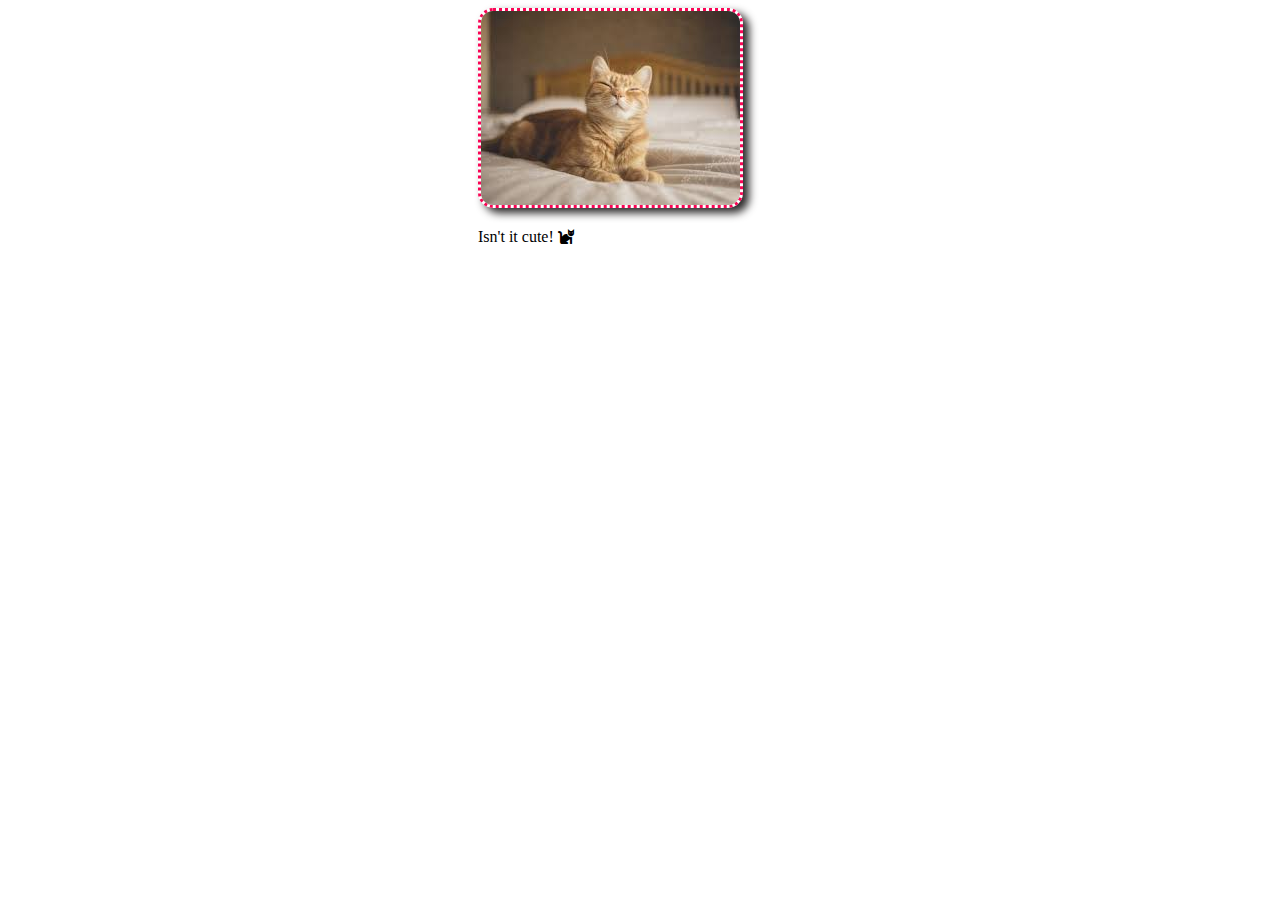
<file: index.html>
<!DOCTYPE html>
<html lang="en">
<head>
    <meta charset="UTF-8">
    <title>Quiz 2</title>
    <link rel="stylesheet" href="https://use.fontawesome.com/releases/v5.4.2/css/all.css">
    <link rel="stylesheet" href="style.css">
</head>
<body>
<div>
    <img src="download.jpg" alt="Bohemia">
    <p>Isn't it cute! <i class="fas fa-cat"></i> </p>
</div></body>
</html>
</file>
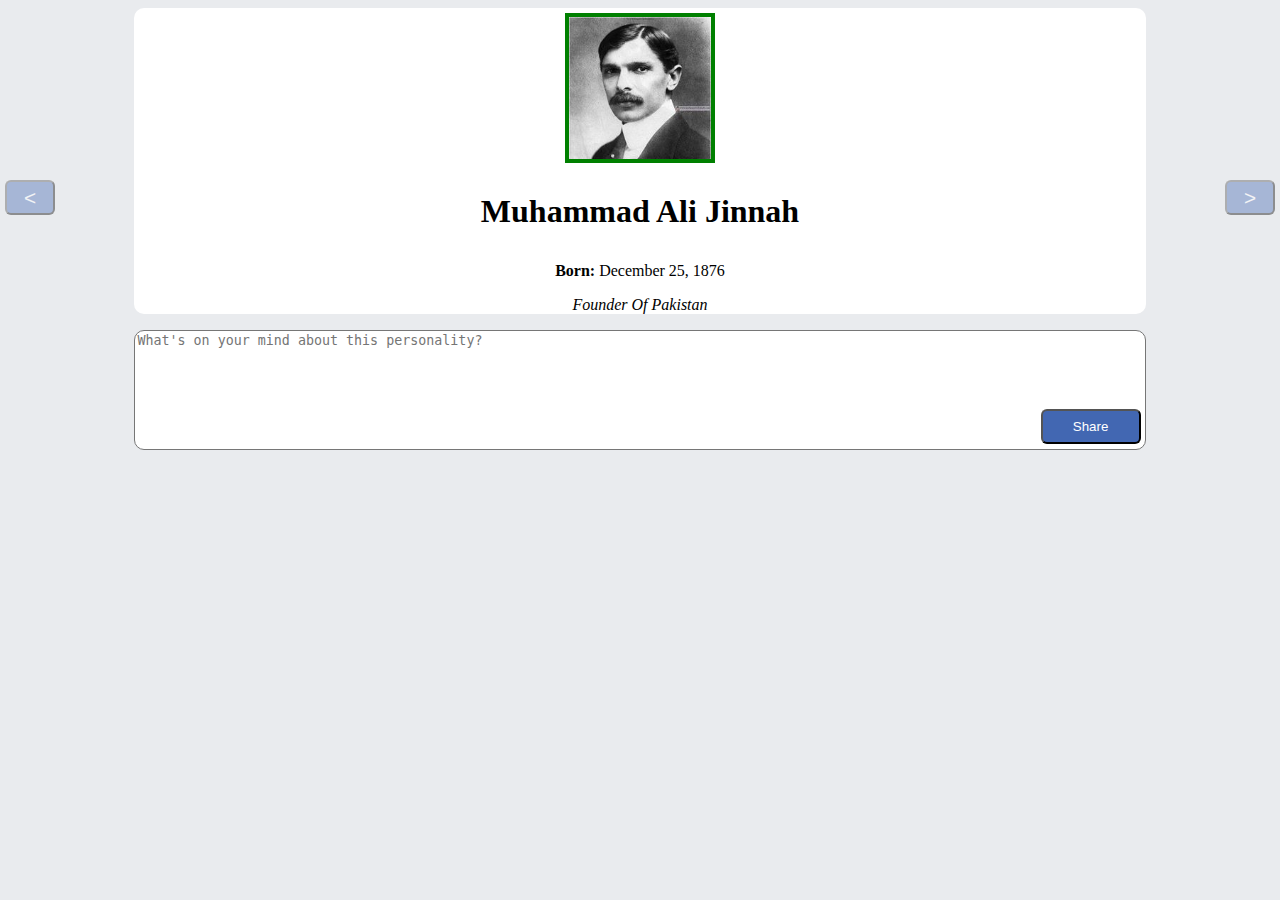
<file: Midterm by Hashir/index.html>
<!DOCTYPE html>
<html lang="en">
<head>
    <meta charset="UTF-8">
    <title>Profile Book</title>
    <meta name="viewport" content="width=device-width, initial-scale=1.0">
    <link rel="stylesheet" href="css/style.css">
</head>
<body>
<div class="wrapper">
    <div class="profile align-center">
        <a class="profile-img">
            <img id="dp">
        </a>
        <h1 id="name"></h1>
        <p id="dob"></p>
        <p id="position"></p>
    </div>
    <div class="content">
        <div class="comment-header align-center">
            <textarea id="comment-area" placeholder="What's on your mind about this personality?"></textarea>
            <button id="share-btn" onclick="share();">Share</button>
        </div>
        <span id="error"></span>
        <span id="comment-msg"></span>
        <div id="comment-list"></div>
        <button id="next-btn" class="nav-btn" onclick="nextProfile();">&gt;</button>
        <button id="pre-btn" class="nav-btn" onclick="prevProfile();">&lt;</button>
    </div>
</div>
<script src="js/main.js"></script>
</body>
</html>
</file>
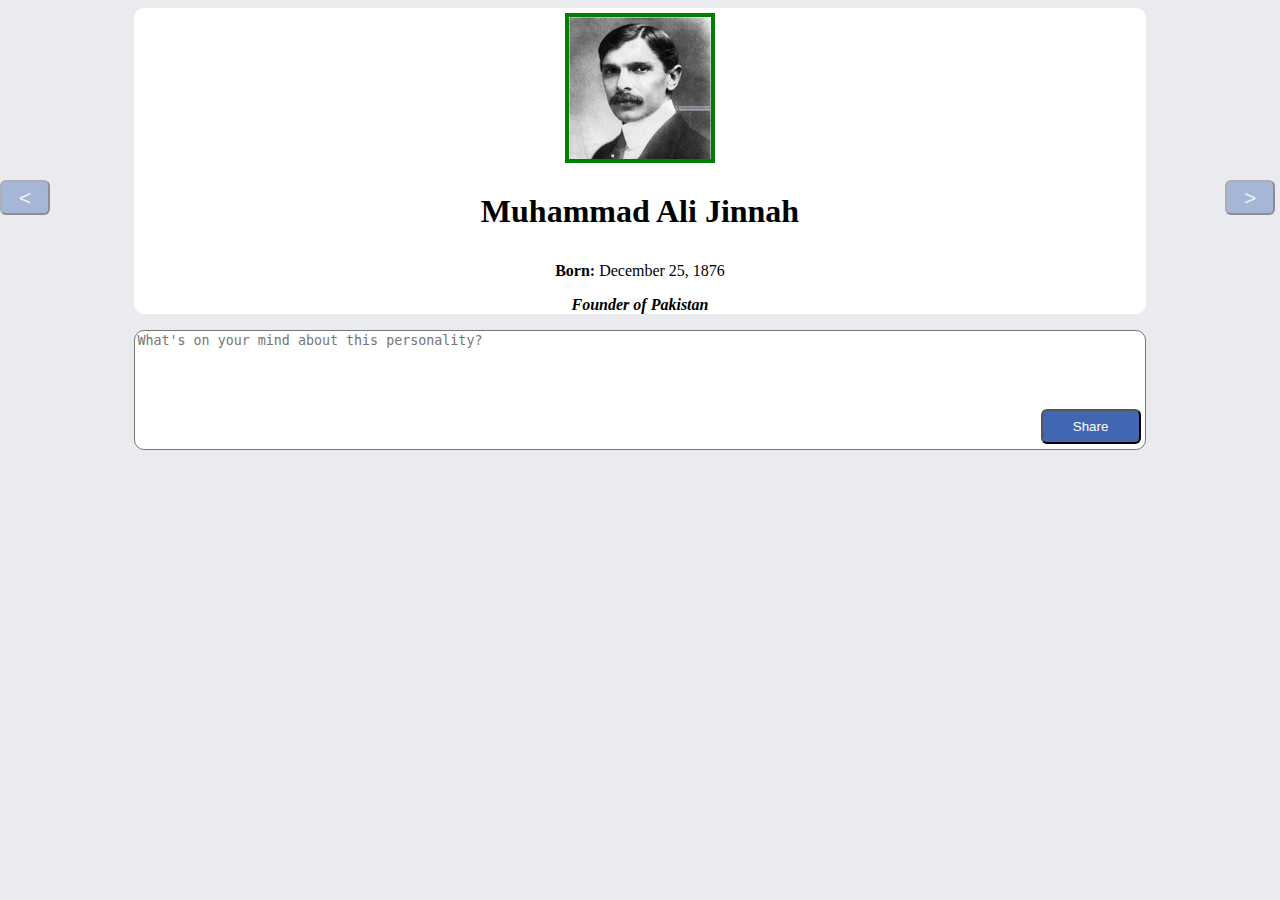
<file: midterm/index.html>
<!DOCTYPE html>
<html lang="en">
<head>
    <meta charset="UTF-8">
    <title>Profile Book</title>
    <meta name="viewport" content="width=device-width, initial-scale=1.0">
    <link rel="stylesheet" href="css/style.css">
</head>
<body>
<div class="wrapper">
    <div class="profile align-center">
        <a class="profile-img">
            <img id="dp">
        </a>
        <h1 id="name"></h1>
        <p id="dob"></p>
        <p id="position"></p>
    </div>
    <div class="content">
        <div class="comment-header align-center">
            <textarea id="comment-area" placeholder="What's on your mind about this personality?"></textarea>
            <button id="share-btn" onclick="postComment()">Share</button>
        </div>
        <span id="comment-msg"></span>
        <div id="comment-list"></div>
        <button id="next-btn" class="nav-btn" onclick="switchProfile(1)">&gt;</button>
        <button id="pre-btn" class="nav-btn" onclick="switchProfile(-1)">&lt;</button>
    </div>
</div>
<script src="js/main.js"></script>
</body>
</html>
</file>
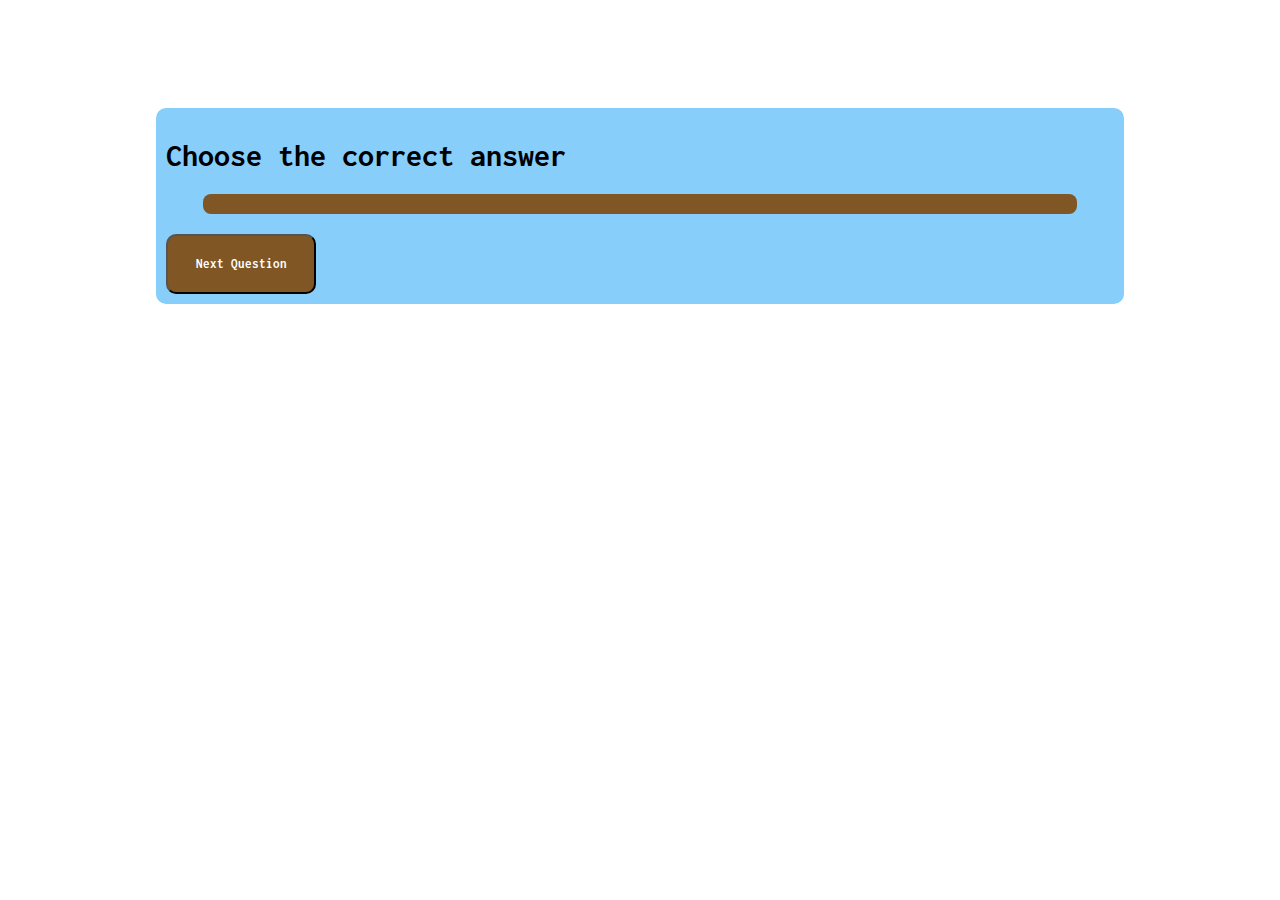
<file: lectures/13/index.html>
<!DOCTYPE html>
<html lang="en">
<head>
    <meta charset="UTF-8">
    <title>Test</title>
    <link rel="stylesheet" href="css/style.css">
</head>
<body>
    <div class="quiz-wrapper">
        <h1>Choose the correct answer</h1>
        <div id="question"></div>
        <ul id="choice-list"></ul>
        <div id="quiz-message"></div>
        <div id="result"></div>
        <button id="next-btn" onclick="displayNext()">Next Question</button>
    </div>
<script src="js/script.js"></script>
</body>
</html>
</file>
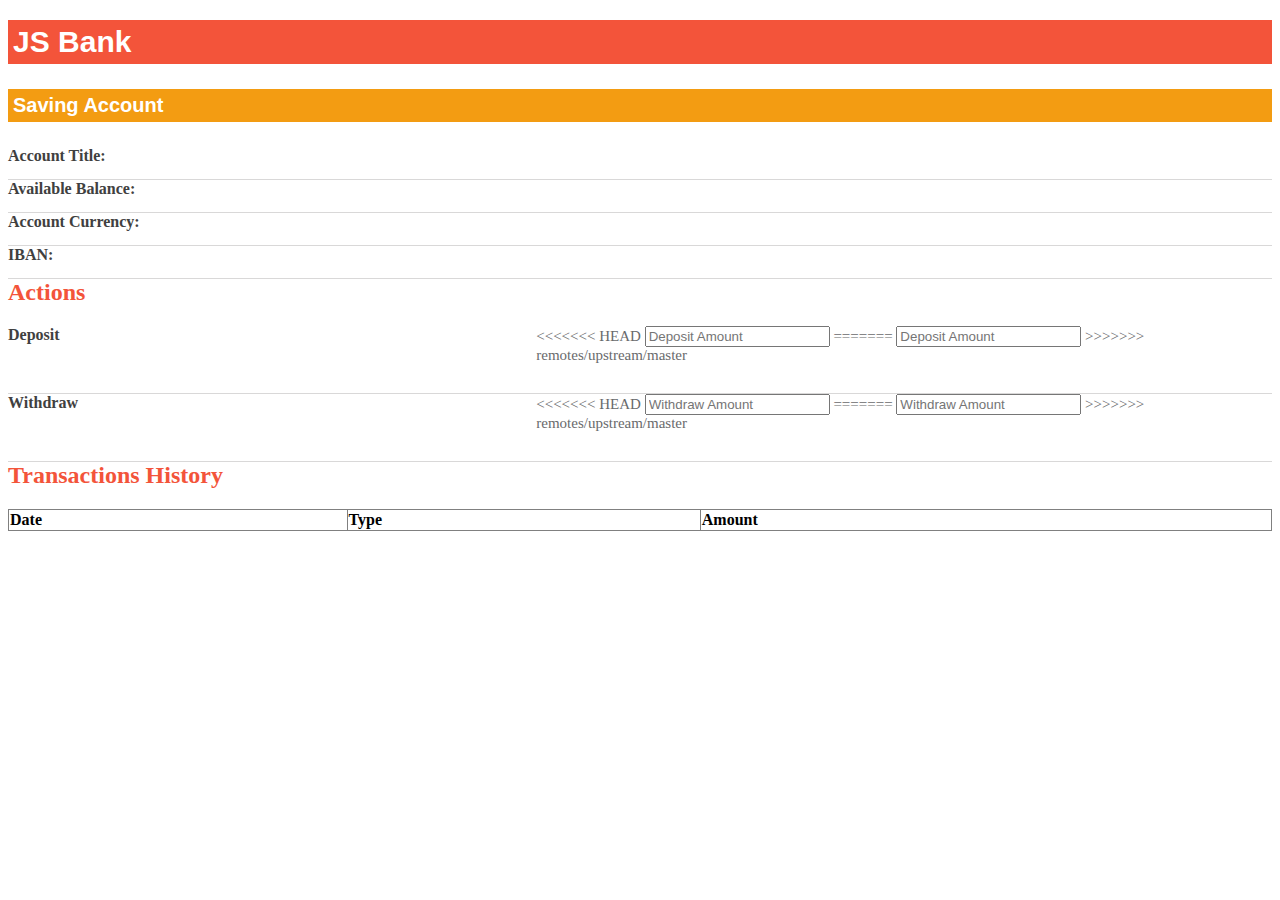
<file: lectures/15/index.html>
<!DOCTYPE html>
<html lang="en">
<head>
    <meta charset="UTF-8">
    <title>Mock Exam</title>
    <link rel="stylesheet" href="css/style.css">
</head>
<body>
<h1 class="TitleH1">JS Bank</h1>
<h2 class="TitleH2">Saving Account </h2>
<div>
    <div class="AccountDetails">
        <div class="sav-acct-info">
            <div class="acct-head">Account Title:</div>
            <div class="acct-desc">
                <span id="title"></span>
            </div>
        </div>

        <div class="sav-acct-info acct-lft">
            <div class="acct-head">Available Balance:</div>
            <div class="acct-desc">
                <span id="balance"></span>
            </div>
        </div>
        <div class="sav-acct-info acct-lft">
            <div class="acct-head">Account Currency:</div>
            <div class="acct-desc">
                <span id="currency"></span>
            </div>
        </div>
        <div class="sav-acct-info">
            <div class="acct-head">IBAN:</div>
            <div class="acct-desc">
                <span id="IBAN"></span>
            </div>
        </div>
    </div>
</div>
<h2 class="actions"> Actions </h2>
<div class="sav-acct-info acct-lft">
    <div class="acct-head">Deposit</div>
    <div class="acct-desc">
<<<<<<< HEAD
        <input id="deposit" onkeypress="deposit()" placeholder="Deposit Amount">
=======
        <input id="deposit" placeholder="Deposit Amount" onkeyup="savingsAccount.deposit.call(this, event, this.value)">
>>>>>>> remotes/upstream/master
        <p id="deposit-msg"></p>
    </div>
</div>
<div class="sav-acct-info">
    <div class="acct-head">Withdraw</div>
    <div class="acct-desc">
<<<<<<< HEAD
        <input id="withdraw" onkeypress="withdraw()" placeholder="Withdraw Amount">
=======
        <input id="withdraw" placeholder="Withdraw Amount" onkeyup="savingsAccount.withdraw.call(this, event, this.value)">
>>>>>>> remotes/upstream/master
        <p id="withdraw-msg"></p>
    </div>
</div>
<h2 class="actions"> Transactions History</h2>
<table id="transaction-table" cellspacing="0" rules="all" border="1" style="width:100%;">
    <tr>
        <th align="left" valign="middle" scope="col">Date</th>
    <th align="left" valign="middle" scope="col">Type</th>
    <th align="left" valign="middle" scope="col">Amount</th>
    </tr>
</table>
<script src="js/main.js"></script>
</body>
</html>
</file>
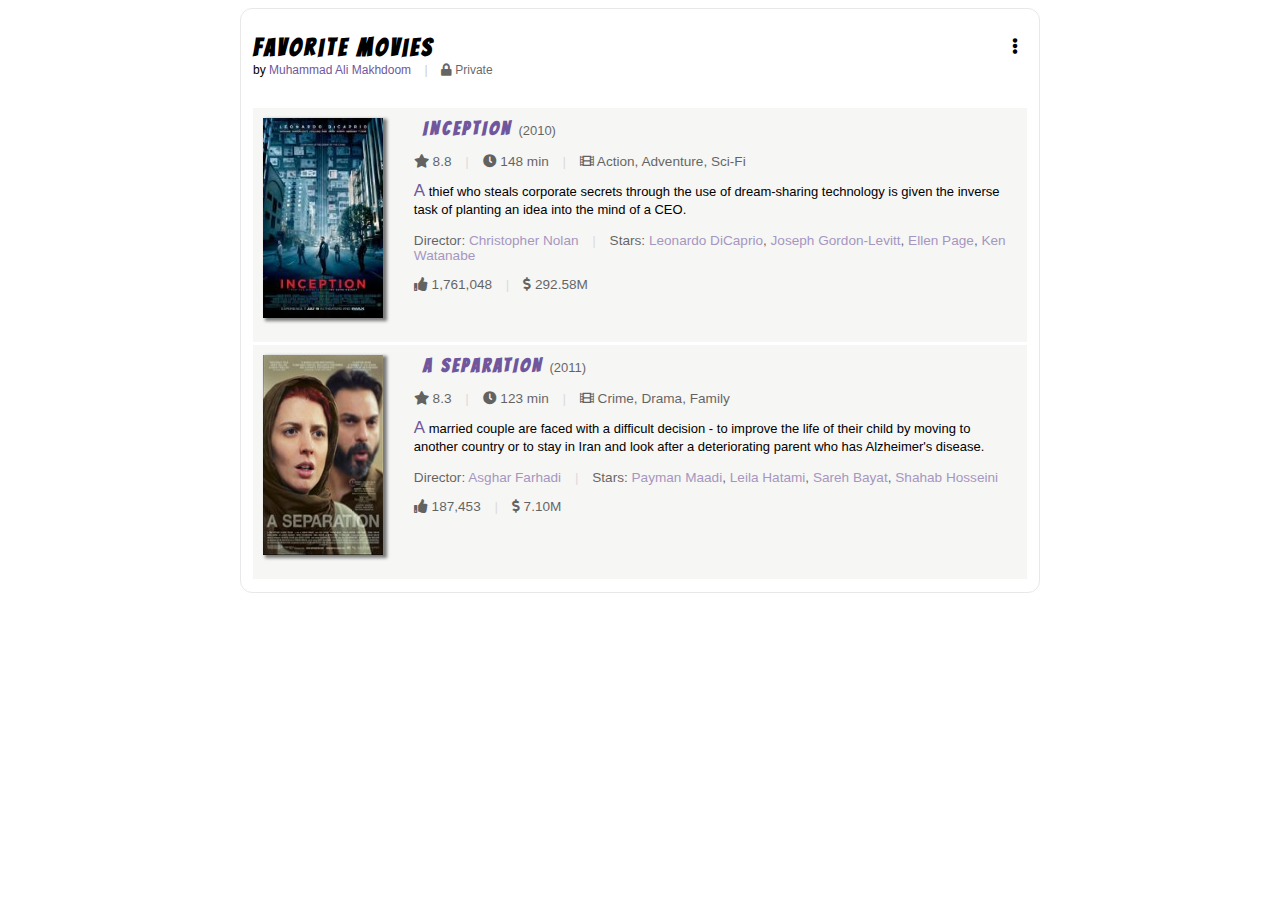
<file: lectures/6/index.html>
<!DOCTYPE html>
<html lang="en">
<head>
    <meta charset="UTF-8">
    <title>Favorite Movies</title>
    <!--========= Search your favorite movies from IMDB ===============
            https://www.imdb.com/

    ================ FONT AWESOME LINK ====================
            https://fontawesome.com/icons?d=gallery

    ================ Google Fonts LINK ====================
            https://fonts.google.com/

   ====================END =================================-->

    <link href="https://fonts.googleapis.com/css?family=Bangers" rel="stylesheet">
    <link rel="stylesheet" href="https://use.fontawesome.com/releases/v5.4.2/css/all.css">
    <link rel="stylesheet" href="css/style.css">
</head>
<body>
    <div id="main">
        <div class="article">
            <div class="article-opt">
                <i class="fas fa-ellipsis-v"></i>
            </div>
            <div class="article-name">
                <h1> Favorite Movies </h1>
            </div>
            <span class="article-overview">
                by <a href="https://github.com/14muhammad">Muhammad Ali Makhdoom </a> <span class="pipe"> | </span>
                <span class="text-muted"> <i class="fas fa-lock"></i> Private </span>
            </span>
            <div class="lister-list">
                <div class="lister-item">
                    <div class="lister-item-image">
                        <a href="#">
                            <img src="images/inception.jpg" alt="inception">
                        </a>
                    </div>
                    <div class="lister-item-content">
                        <h3 class="lister-item-header">
                            <a href="#">Inception</a>
                            <span class="lister-item-year text-muted">(2010)</span>
                        </h3>
                        <p class="text-muted text-small">
                            <i class="fas fa-star"></i> 8.8
                            <span class="pipe">|</span>
                            <span><i class="fas fa-clock"></i> 148 min</span>
                            <span class="pipe">|</span>
                            <span><i class="fas fa-film"></i> Action, Adventure, Sci-Fi </span>
                        </p>
                        <p class="lister-item-summary">
                            A thief who steals corporate secrets through the use
                            of dream-sharing technology is given the inverse task of planting an idea into the mind of a CEO.
                        </p>
                        <p class="text-muted text-small">
                            Director:
                            <a href="#">Christopher Nolan</a>
                            <span class="pipe">|</span>
                            Stars:
                            <a href="#">Leonardo DiCaprio</a>,
                            <a href="#">Joseph Gordon-Levitt</a>,
                            <a href="#">Ellen Page</a>,
                            <a href="#">Ken Watanabe</a>
                        </p>
                        <p class="text-muted text-small">
                            <i class="fas fa-thumbs-up"></i>
                            <span>1,761,048</span>
                            <span class="pipe">|</span>
                            <i class="fas fa-dollar-sign"></i>
                            <span>292.58M</span>
                        </p>
                    </div>
                </div>
                <div class="lister-item">
                    <div class="lister-item-image">
                        <a href="#">
                            <img src="images/separation.jpg" alt="separation">
                        </a>
                    </div>
                    <div class="lister-item-content">
                        <h3 class="lister-item-header">
                            <a href="#">A Separation</a>
                            <span class="lister-item-year text-muted">(2011)</span>
                        </h3>
                        <p class="text-muted text-small">
                            <i class="fas fa-star"></i> 8.3
                            <span class="pipe">|</span>
                            <span><i class="fas fa-clock"></i> 123 min </span>
                            <span class="pipe">|</span>
                            <span><i class="fas fa-film"></i> Crime, Drama, Family </span>
                        </p>
                        <p class="lister-item-summary">
                            A married couple are faced with a difficult decision - to improve the life of their
                            child by moving to another country or to stay in Iran and look after a deteriorating parent
                            who has Alzheimer's disease.
                        </p>
                        <p class="text-muted text-small">
                            Director:
                            <a href="#">Asghar Farhadi</a>
                            <span class="pipe">|</span>
                            Stars:
                            <a href="#">Payman Maadi</a>,
                            <a href="#">Leila Hatami</a>,
                            <a href="#">Sareh Bayat</a>,
                            <a href="#">Shahab Hosseini</a>
                        </p>
                        <p class="text-muted text-small">
                            <i class="fas fa-thumbs-up"></i>
                            <span>187,453</span>
                            <span class="pipe">|</span>
                            <i class="fas fa-dollar-sign"></i>
                            <span>7.10M</span>
                        </p>
                    </div>
                </div>
            </div>
        </div>
    </div>
</body>
</html>
</file>
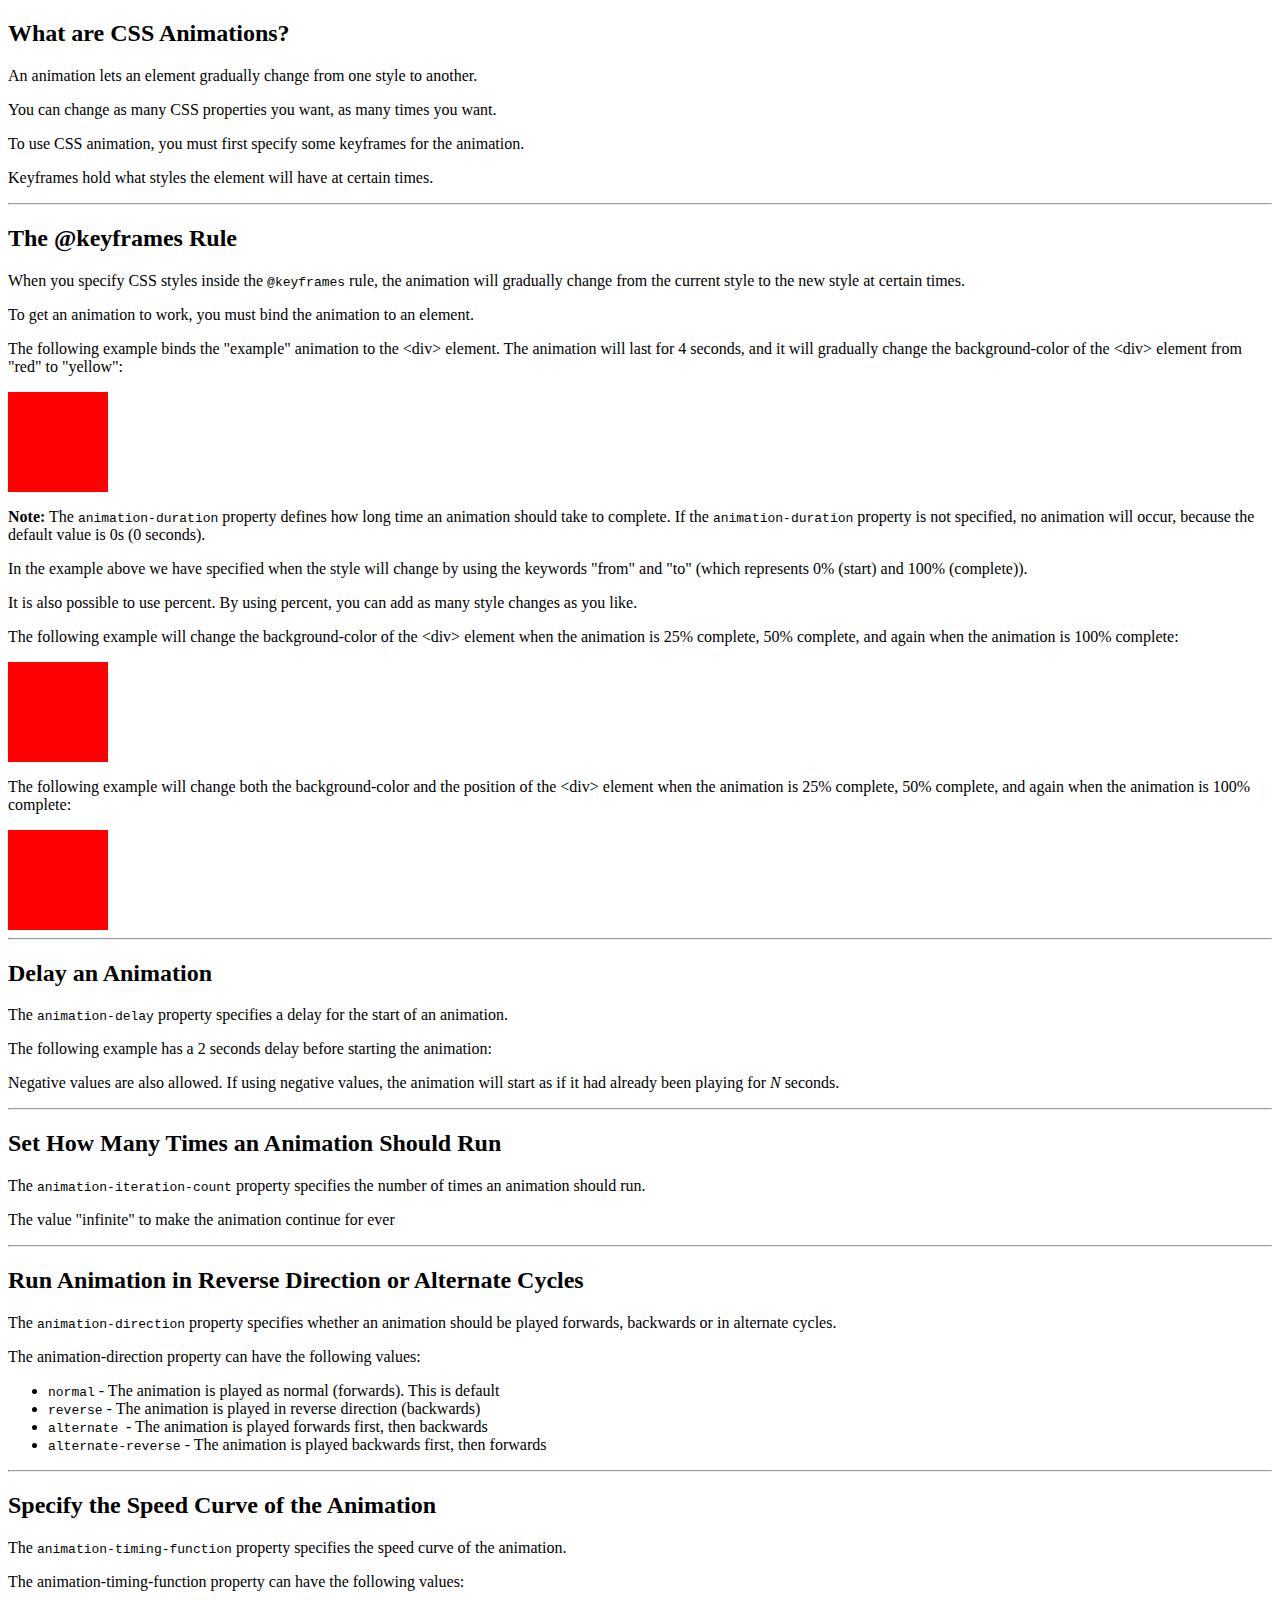
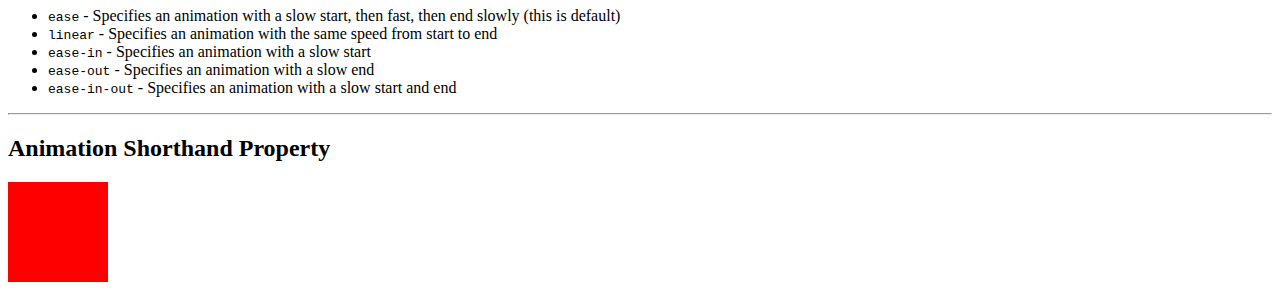
<file: lectures/12/animation/index.html>
<!DOCTYPE html>
<html lang="en">
<head>
    <meta charset="UTF-8">
    <title>Animation</title>
</head>
<body>

<h2>What are CSS Animations?</h2>
<p>An animation lets an element gradually change from one style to another.</p>
<p>You can change as many CSS properties you want, as many times you want.</p>
<p>To use CSS animation, you must first specify some keyframes for the
    animation.</p>
<p>Keyframes hold what styles the element will have at certain times.</p>
<hr>

<h2>The @keyframes Rule</h2>
<p>When you specify CSS styles inside the <code>@keyframes</code>
    rule, the animation will gradually change from the current style to the new style
    at certain times.</p>
<p>To get an animation to work, you must bind the animation to an element.</p>
<p>The following example binds the &quot;example&quot; animation to the &lt;div&gt; element.
    The animation will last for 4 seconds, and it will gradually change the
    background-color of the &lt;div&gt; element from &quot;red&quot; to &quot;yellow&quot;:</p>
<style>
    div.e1 {
        width: 100px;
        height: 100px;
        background-color: red;
        -webkit-animation-name: example; /* Safari 4.0 - 8.0 */
        -webkit-animation-duration: 4s; /* Safari 4.0 - 8.0 */
        animation-name: animation1;
        animation-duration: 5s
    }

    /* Safari 4.0 - 8.0 */
    @-webkit-keyframes animation1 {
        from {background-color: red;}
        to {background-color: yellow;}
    }

    /* Standard syntax */
    @keyframes animation1 {
        from {background-color: red;}
        to {background-color: yellow;}
    }
</style>
<div class="e1"></div>
<p><b>Note:</b> The <code>animation-duration</code> property
    defines how long time an animation should take to complete. If the <code>animation-duration</code> property is not specified,
    no animation will occur, because
    the default value is 0s (0 seconds).&nbsp;</p>
<p>In the example above we have specified when the style will change by using
    the keywords &quot;from&quot; and &quot;to&quot; (which represents 0% (start) and 100% (complete)).</p>
<p>It is also possible to use percent. By using percent, you can add as many
    style changes as you like.</p>
<p>The following example will change the background-color of the &lt;div&gt;
    element when the animation is 25% complete, 50% complete, and again when the animation is 100% complete:</p>
<style>
    div.e2 {
        width: 100px;
        height: 100px;
        background-color: red;
        -webkit-animation-name: example; /* Safari 4.0 - 8.0 */
        -webkit-animation-duration: 4s; /* Safari 4.0 - 8.0 */
        animation-name: animation2;
        animation-duration: 4s;
    }

    /* Safari 4.0 - 8.0 */
    @-webkit-keyframes animation2 {
        0%   {background-color: red;}
        25%  {background-color: yellow;}
        50%  {background-color: blue;}
        100% {background-color: green;}
    }

    /* Standard syntax */
    @keyframes animation2 {
        0%   {background-color: red;}
        25%  {background-color: yellow;}
        50%  {background-color: blue;}
        100% {background-color: green;}
    }
</style>
<div class="e2"></div>
<p>The following example will change both the background-color and the position of the &lt;div&gt;
    element when the animation is 25% complete, 50% complete, and again when the animation is 100% complete:</p>
<style>
    div.e3 {
        width: 100px;
        height: 100px;
        background-color: red;
        position: relative;
        -webkit-animation-name: animation3; /* Safari 4.0 - 8.0 */
        -webkit-animation-duration: 4s; /* Safari 4.0 - 8.0 */
        animation-name: animation3;
        animation-duration: 10s;
    }

    /* Safari 4.0 - 8.0 */
    @-webkit-keyframes animation3 {
        0%   {background-color:red; left:0px; top:0px;}
        25%  {background-color:yellow; left:200px; top:0px;}
        50%  {background-color:blue; left:200px; top:200px;}
        75%  {background-color:green; left:0px; top:200px;}
        100% {background-color:red; left:0px; top:0px;}
    }

    /* Standard syntax */
    @keyframes animation3 {
        0%   {background-color:red; left:0px; top:0px;}
        25%  {background-color:yellow; left:200px; top:0px;}
        50%  {background-color:blue; left:200px; top:200px;}
        75%  {background-color:green; left:0px; top:200px;}
        100% {background-color:red; left:0px; top:0px;}
    }
</style>
<div class="e3"></div>
<hr>


<h2>Delay an Animation</h2>
<p>The <code>animation-delay</code> property specifies a delay for the start of an animation.</p>
<p>The following example has a 2 seconds delay before starting the animation:</p>


<p>Negative values are also allowed. If using negative values, the animation
    will start as if it had already been playing for <em>N</em> seconds.</p>
<hr>

<h2>Set How Many Times an Animation Should Run</h2>
<p>The <code>animation-iteration-count</code> property specifies the number of times an animation should run.</p>
<p>The value &quot;infinite&quot; to make the animation
    continue for ever</p>
<hr>

<h2>Run Animation in Reverse Direction or Alternate Cycles</h2>
<p>The <code>animation-direction</code> property specifies
    whether an animation should be played forwards, backwards or in alternate
    cycles.</p>
<p>The animation-direction property can have the following values:</p>
<ul>
    <li><code>normal</code> - The animation is played as normal
        (forwards). This is default</li>
    <li><code>reverse</code> - The animation is played in
        reverse direction (backwards)</li>
    <li><code>alternate </code>- The animation is played
        forwards first, then backwards</li>
    <li><code>alternate-reverse</code> - The animation is played
        backwards first, then forwards</li>
</ul>
<hr>

<h2>Specify the Speed Curve of the Animation</h2>
<p>The <code>animation-timing-function</code> property specifies the speed curve of the
    animation.</p>
<p>The animation-timing-function property can have the following values:</p>
<ul>
    <li><code>ease</code> - Specifies an animation with a slow start, then fast, then end slowly (this is default)</li>
    <li><code>linear</code> - Specifies an animation with the same speed from start to end</li>
    <li><code>ease-in</code> - Specifies an animation with a slow start</li>
    <li><code>ease-out</code> - Specifies an animation with a slow end</li>
    <li><code>ease-in-out</code> - Specifies an animation with a slow start and end</li>
</ul>
<hr>



<h2>Animation Shorthand Property</h2>
<style>
    div.e4 {
        width: 100px;
        height: 100px;
        background-color: red;
        position: relative;
        -webkit-animation: myfirst 5s linear 2s infinite alternate; /* Safari 4.0 - 8.0 */
        animation: myfirst 5s linear 2s infinite alternate;
    }

    /* Safari 4.0 - 8.0 */
    @-webkit-keyframes myfirst {
        0%   {background-color:red; left:0px; top:0px;}
        25%  {background-color:yellow; left:200px; top:0px;}
        50%  {background-color:blue; left:200px; top:200px;}
        75%  {background-color:green; left:0px; top:200px;}
        100% {background-color:red; left:0px; top:0px;}
    }

    /* Standard syntax */
    @keyframes myfirst {
        0%   {background-color:red; left:0px; top:0px;}
        25%  {background-color:yellow; left:200px; top:0px;}
        50%  {background-color:blue; left:200px; top:200px;}
        75%  {background-color:green; left:0px; top:200px;}
        100% {background-color:red; left:0px; top:0px;}
    }
</style>

<div class="e4"></div>

</body>
</html>
</file>
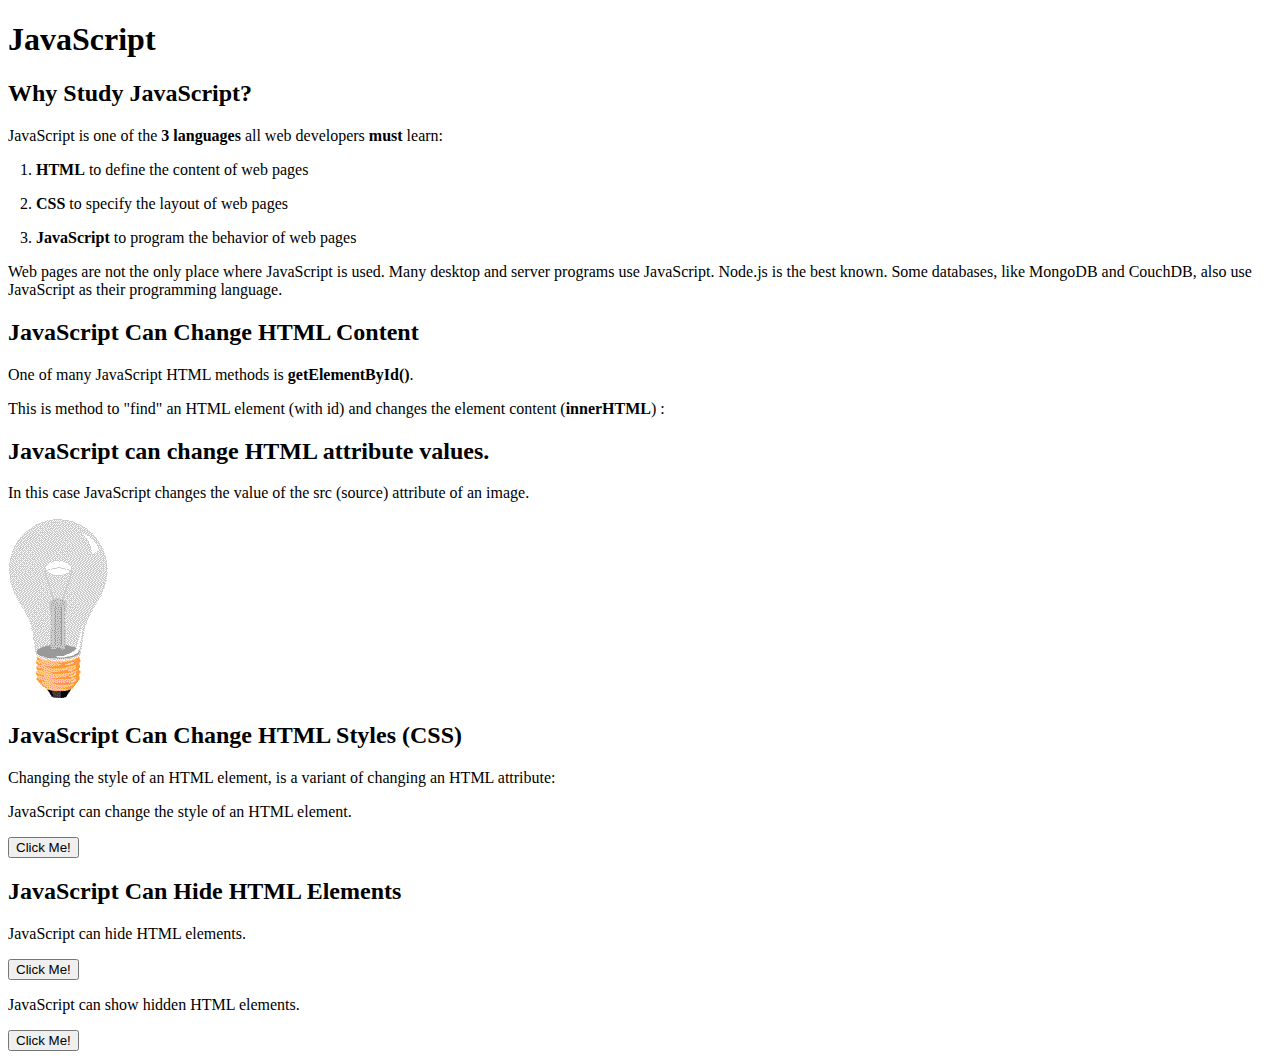
<file: lectures/10/js1-intro.html>
<!DOCTYPE html>
<html lang="en">
<head>
    <meta charset="UTF-8">
    <title>JS1</title>

</head>
<body>
<h1>JavaScript</h1>
<h2>Why Study JavaScript?</h2>
<p>JavaScript is one of the <strong>3 languages</strong> all web developers <strong>
    must</strong>
    learn:</p>
<p>&nbsp;&nbsp; 1. <strong>HTML</strong> to define the content of web pages</p>
<p>&nbsp;&nbsp; 2. <strong>CSS</strong> to specify the layout of web pages</p>
<p>&nbsp;&nbsp; 3. <strong>JavaScript</strong> to program the behavior of web pages </p>
<p>Web pages are not the only place where JavaScript is used.
    Many desktop and server programs use JavaScript. Node.js is the best known.
    Some databases, like MongoDB and CouchDB, also use JavaScript as their programming language.</p>


<h2>JavaScript Can Change HTML Content</h2>
<p>One of many JavaScript HTML methods is <strong>getElementById()</strong>.</p>
<p>This is method to "find" an HTML element (with id)
    and changes the element content (<strong>innerHTML</strong>) :</p>
<p id="text"></p>
<p id="calc"></p>
<p id="example1"></p>
<script>
    /*
        document.getElementById("text").innerText = "This is a sample text";
    */
/*
        document.getElementById("calc").innerText = 5 + 5;
*/
    /*
        document.getElementById("example1").innerText = 'Example text using Single Quote';
    */
</script>
<!--
<script src="js/main.js"></script>
-->



<h2>JavaScript can change HTML attribute values.</h2>

<p>In this case JavaScript changes the value of the src (source) attribute of an image.</p>

<!--
<button onclick="document.getElementById('myImage').src='images/pic_bulbon.gif'">Turn on the light</button>
-->

<img id="myImage" src="images/pic_bulboff.gif" style="width:100px">

<!--
<button onclick="document.getElementById('myImage').src='images/pic_bulboff.gif'">Turn off the light</button>
-->


<h2>JavaScript Can Change HTML Styles (CSS)</h2>
<p>Changing the style of an HTML element, is a variant of changing an HTML
    attribute:</p>
<p id="alter_size">JavaScript can change the style of an HTML element.</p>

<button type="button" onclick="document.getElementById('alter_size').style.fontSize='35px'">Click Me!</button>


<h2>JavaScript Can Hide HTML Elements</h2>
<p id="change_display">JavaScript can hide HTML elements.</p>

<button type="button" onclick="document.getElementById('change_display').style.display='none'">Click Me!</button>


<p>JavaScript can show hidden HTML elements.</p>

<p id="show_it" style="display:none;">Hello JavaScript!</p>

<button type="button" onclick="document.getElementById('show_it').style.display='block'">Click Me!</button>
</body>
</html>
</file>
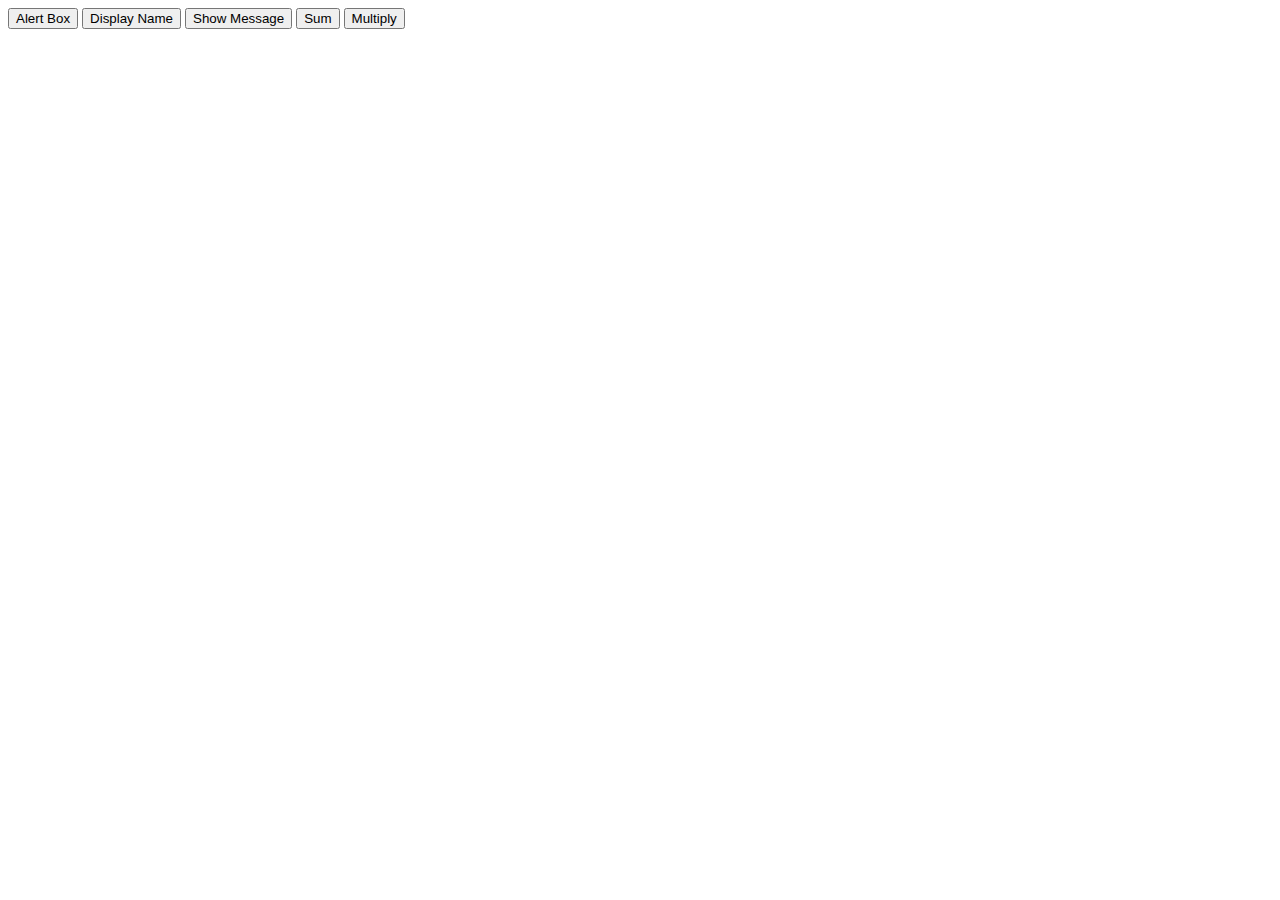
<file: lectures/10/js2-functions.html>
<!DOCTYPE html>
<html lang="en">
<head>
    <meta charset="UTF-8">
    <title>JS2</title>
</head>
<body>

<button onclick="showAlertBox()"> Alert Box </button>
<button onclick="displayName('Ali')"> Display Name </button>
<button onclick="showMessage()"> Show Message </button>
<button onclick="sum()"> Sum </button>
<button onclick="multiply(4,9)"> Multiply </button>
<script src="js/main.js"></script>
</body>
</html>
</file>
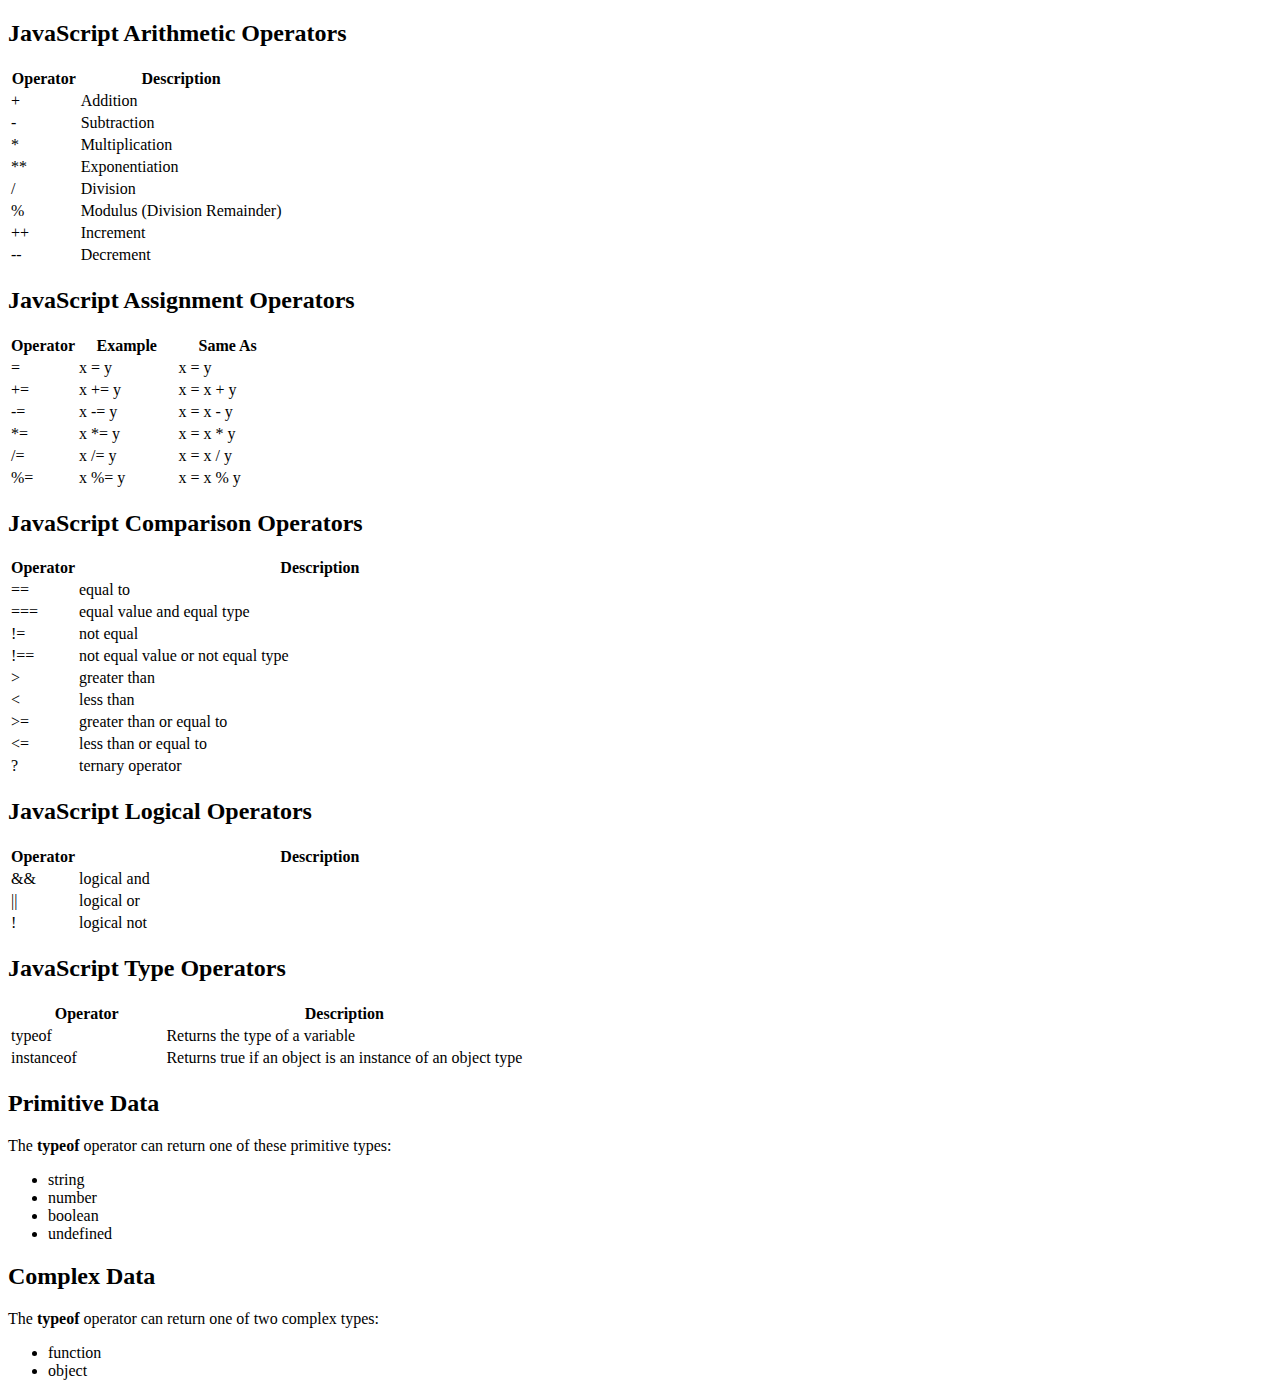
<file: lectures/10/js3-op.html>
<!DOCTYPE html>
<html lang="en">
<head>
    <meta charset="UTF-8">
    <title>JS3</title>
</head>
<body>
<h2>JavaScript Arithmetic Operators</h2>
<table>
    <tbody><tr>
        <th style="width:25%">Operator</th>
        <th>Description</th>
    </tr>
    <tr>
        <td>+</td>
        <td>Addition</td>
    </tr>
    <tr>
        <td>-</td>
        <td>Subtraction</td>
    </tr>
    <tr>
        <td>*</td>
        <td>Multiplication</td>
    </tr>
    <tr>
        <td>**</td>
        <td>Exponentiation</td>
    </tr>
    <tr>
        <td>/</td>
        <td>Division</td>
    </tr>
    <tr>
        <td>%</td>
        <td>Modulus (Division Remainder)</td>
    </tr>
    <tr>
        <td>++</td>
        <td>Increment</td>
    </tr>
    <tr>
        <td>--</td>
        <td>Decrement</td>
    </tr>
    </tbody></table>
<h2>JavaScript Assignment Operators</h2>
<table>
    <tbody><tr>
        <th style="width:25%">Operator</th>
        <th>Example</th>
        <th>Same As</th>
    </tr>
    <tr>
        <td>=</td>
        <td>x = y</td>
        <td>x = y</td>
    </tr>
    <tr>
        <td>+=</td>
        <td>x += y</td>
        <td>x = x + y</td>
    </tr>
    <tr>
        <td>-=</td>
        <td>x -= y</td>
        <td>x = x - y</td>
    </tr>
    <tr>
        <td>*=</td>
        <td>x *= y</td>
        <td>x = x * y</td>
    </tr>
    <tr>
        <td>/=</td>
        <td>x /= y</td>
        <td>x = x / y</td>
    </tr>
    <tr>
        <td>%=</td>
        <td>x %= y</td>
        <td>x = x % y</td>
    </tr>
    </tbody></table>
<h2>JavaScript Comparison Operators</h2>
<table>
    <tbody><tr>
        <th style="width:12%">Operator</th>
        <th>Description</th>
    </tr>
    <tr>
        <td>==</td>
        <td>equal to</td>
    </tr>
    <tr>
        <td>===</td>
        <td>equal value and equal type</td>
    </tr>
    <tr>
        <td>!=</td>
        <td>not equal</td>
    </tr>
    <tr>
        <td>!==</td>
        <td>not equal value or not equal type</td>
    </tr>
    <tr>
        <td>&gt;</td>
        <td>greater than</td>
    </tr>
    <tr>
        <td>&lt;</td>
        <td>less than</td>
    </tr>
    <tr>
        <td>&gt;=</td>
        <td>greater than or equal to</td>
    </tr>
    <tr>
        <td>&lt;=</td>
        <td>less than or equal to</td>
    </tr>
    <tr>
        <td>?</td>
        <td>ternary operator</td>
    </tr>
    </tbody></table>
<h2>JavaScript Logical Operators</h2>
<table>
    <tbody><tr>
        <th style="width:12%">Operator</th>
        <th>Description</th>
    </tr>
    <tr>
        <td>&amp;&amp;</td>
        <td>logical and</td>
    </tr>
    <tr>
        <td>||</td>
        <td>logical or</td>
    </tr>
    <tr>
        <td>!</td>
        <td>logical not</td>
    </tr>
    </tbody></table>

<h2>JavaScript Type Operators</h2>

<table>
    <tbody><tr>
        <th style="width:30%">Operator</th>
        <th>Description</th>
    </tr>
    <tr>
        <td>typeof</td>
        <td>Returns the type of a variable</td>
    </tr>
    <tr>
        <td>instanceof</td>
        <td>Returns true if an object is an instance of an object type</td>
    </tr>
    </tbody></table>

<h2>Primitive Data</h2>
<p>The <strong>typeof</strong> operator can return one of these primitive types:</p>
<ul>
    <li>string</li>
    <li>number</li>
    <li>boolean</li>
    <li>undefined</li>
</ul>
<h2>Complex Data</h2>
<p>The <strong>typeof</strong> operator can return one of two complex types:</p>
<ul>
    <li>function</li>
    <li>object</li>
</ul>
<script src="js/main.js"></script>
</body>
</html>
</file>
<file: style.css>
img{
    margin-left: 470px;
    border: dotted;
    border-color: #fa0455;
    border-radius:15px;
    box-shadow: 6px 5px 9px 0px #2b2929;
    cursor: pointer;
}
p{
    margin-left: 470px;
}
</file>
<file: Midterm by Hashir/css/style.css>
* {
    box-sizing: border-box;
}

body {
    background-color: #e9ebee;
}

.wrapper {
    width: 100%;
    border-radius: 10px;
}

.align-center {
    text-align: center;
}

.profile {
    margin: 8px 0;
    background-color: white;
    border-radius: 10px;
}
#dp {
    border-radius: 50%;
    border: 4px solid blue;
    width: 150px;
    height: 150px;
    margin: 5px 0 5px 0;
}

#name {
    padding: 0 0 10px 0;
}
.comment-header {
    position: relative;
}
#comment-area {
    height: 120px;
    width: 100%;
    border-radius: 10px;
    resize: none;
}
#share-btn {
    position: absolute;
    bottom: 10px;
    right: 5px;
    border-radius: 6px;
    background-color: #4267b2;
    color: white;
    width: 100px;
    height: 35px;
}

#comment-area:focus {
    outline:none !important;
}

#comment-list {
    display: inline-block;
    width: 100%;
}

.comment {
    width: 100%;
    float: left;
    background-color: white;
    padding: 10px;
    margin: 8px 0;
    border: 1px solid;
    border-radius: 6px;
}

.nav-btn {
    position: fixed;
    top: 20%;
    opacity: 0.4;
    border-radius: 6px;
    background-color: #4267b2;
    color: white;
    width: 50px;
    height: 35px;
    font-size: 1.3em;
}

#next-btn {
    right: 5px;
 }

#next-btn:hover {
    opacity: 1;
}

#pre-btn {
    left: 5px;
 }

#pre-btn:hover {
    opacity: 1;
}

#error {
    color: red;
}

/*Question 3*/
@media only screen and (min-width: 500px) {
    #dp {
        border-radius: 12%;
        border: 4px solid red;
    }

    .comment {
        width: 50%;
    }
}

@media only screen and (min-width: 800px) {
    #dp {
        border-radius: 0;
        border: 4px solid green;
    }

    .comment {
        width: 33.3%;
    }

    .wrapper {
        width: 80%;
        margin: auto;
        border-radius: 10px;
    }
}
</file>
<file: midterm/css/style.css>
* {
    box-sizing: border-box;
}

body {
    background-color: #e9ebee;
}

.wrapper {
    width: 100%;
    border-radius: 10px;
}

.align-center {
    text-align: center;
}

.profile {
    margin: 8px 0;
    background-color: white;
    border-radius: 10px;
}
#dp {
    border-radius: 50%;
    border: 4px solid blue;
    width: 150px;
    height: 150px;
    margin: 5px 0 5px 0;
}

#name {
    padding: 0 0 10px 0;
}
.comment-header {
    position: relative;
}
#comment-area {
    height: 120px;
    width: 100%;
    border-radius: 10px;
    resize: none;
}
#share-btn {
    position: absolute;
    bottom: 10px;
    right: 5px;
    border-radius: 6px;
    background-color: #4267b2;
    color: white;
    width: 100px;
    height: 35px;
}

#comment-area:focus {
    outline:none !important;
}

#comment-list {
    display: inline-block;
    width: 100%;
}

.comment {
    width: 100%;
    float: left;
    background-color: white;
    padding: 10px;
    margin: 8px 0;
    border: 1px solid;
    border-radius: 6px;
}

.nav-btn {
    position: fixed;
    top: 20%;
    opacity: 0.4;
    border-radius: 6px;
    background-color: #4267b2;
    color: white;
    width: 50px;
    height: 35px;
    font-size: 1.3em;
}

.nav-btn:hover {
    opacity: 1;
}

#next-btn {
    right: 5px;
}
#pre-btn {
    left: 0;
}

@media (min-width: 500px) {
    #dp {
        border-radius: 10px;
        border: 4px solid red;
    }
    .comment {
        width: 50%;
    }
}

@media (min-width: 800px) {
    #dp {
        border-radius: 0;
        border: 4px solid green;
    }
    .wrapper {
        width: 80%;
        margin: auto;
    }
    .comment {
        width: 33.33%;
    }
}
</file>
<file: lectures/13/css/style.css>
@import url('https://fonts.googleapis.com/css?family=Inconsolata');

* {
    font-family: 'Inconsolata', monospace;
}

.quiz-wrapper {
    position: relative;
    width: 75%;
    margin: auto;
    background-color: lightskyblue;
    top: 100px;
    padding: 10px;
    border-radius: 10px;
}
ul {
    list-style-type: none;
}

li {
    font-size: 2em;
    color: #563e11;
}
input[type=radio]{
    height: 2em;
    width: 20px;
    border: 0;
}

#next-btn {
    text-align: center;
    background-color: #805724;
    width: 150px;
    height: 60px;
    border-radius: 10px;
    color: white;
    font-weight: bold;
}

#question {
    text-align: center;
    font-size: 2em;
    width: 90%;
    margin: auto;
    height: auto;
    background-color: #805724;
    border-radius: 8px;
    color: white;
    padding: 10px;
}


#quiz-message {
    color: red;
    text-align: center;
    font-size: 2em;
    margin: 20px;
}

#result {
    text-align: center;
    font-size: 2em;
    margin: 20px;
}
</file>
<file: lectures/15/css/style.css>
#header-wrap {
    width: 100%;
    margin: 0 auto;
}
.actions {
    color: #f3543a;
}
.TitleH1 {
    display: block;
    margin-bottom: 25px;
    background: #f3543a;
    margin-left: 0;
    color: #FFF;
    font-family: "Bliss2Bold",Arial,Helvetica,sans-serif;
    font-size: 30px;
    padding: 5px;
}
.TitleH2 {
    display: block;
    margin-bottom: 25px;
    background: #f39c12;
    margin-left: 0;
    color: #FFF;
    font-family: "Bliss2Bold",Arial,Helvetica,sans-serif;
    font-size: 20px;
    padding: 5px;
}

.sav-acct-info {
    float: left;
    border-bottom: 1px solid #d9d8d8;
    width: 100%;
    clear: both;
    padding-bottom: 9px;
    height: auto !important;
}


.acct-head {
    font-family: "Trebuchet MS";
    font-size: 16px;
    color: #404040;
    font-weight: bold;
    width: 41% !important;
    float: left;
    padding-bottom: 5px;
}

.acct-desc {
    font-family: "Trebuchet MS";
    color: #696a6c;
    padding-top: 10px !important;
    width: 49%;
    float: left;
    margin-top: -10px;
    padding-left: 10px;
    padding-bottom: 5px;
    font-size: 15px;
}
</file>
<file: lectures/6/css/style.css>
* {
    font-family: Verdana, Arial, sans-serif;
}
a {
    color: #70579D;
}
#main{
    max-width: 800px;
    margin: auto;
}
.article{
    border: 1px solid #E8E8E8;
    border-radius: 12px;
    width: auto;
    margin: 0 0 10px 0;
    padding: 10px 12px;
    background-color: #ffffff;
}
.article-name h1{
    font-size: 24px;
    font-family: 'Bangers',cursive;
    letter-spacing: 3px;
    margin-bottom: 0;
}
.article-opt{
    border-radius: 50%;
    float: right;
    height: 24px;
    text-align: center;
    width: 24px;
    line-height: 3.5;
}
.article-opt:hover{
    color: red;
}

.article-overview {
    font-size: 75%;
}
.article-overview a {
    text-decoration: none;
}
.article-overview a:hover{
    text-decoration: underline;
}
.pipe{
    color: #ccc;
    margin: 0 10px;
}
.text-muted{
    opacity: 0.6;
}
.text-small{
    font-size: 85%;
}
.lister-list{
    width: 100%;
    margin-top: 30px;
}
.lister-list > .lister-item {
    background-color: #f6f6f5;
    margin-bottom: 3px;
    padding: 10px 10px 20px;
    display: inline-block;
}
.lister-list > .lister-item > .lister-item-image {
    display: inline-block;
}
.lister-list > .lister-item > .lister-item-image img {
    box-shadow: 3px 2px 3px 1px rgba(0,0,0,0.5);
    height: 200px;
    width: 120px;
}
.lister-list > .lister-item > .lister-item-content{
    width: 80%;
    float: right;
}
.lister-list > .lister-item > .lister-item-content > h3{
    margin: 0 0 0 0.5em;
    padding: 0;
}
.lister-list > .lister-item > .lister-item-content > h3 > a{
    color: #70579D;
    text-decoration: none;
    text-transform: uppercase;
    font-family: 'Bangers', 'cursive';
    letter-spacing: 3px;
}
.lister-list > .lister-item > .lister-item-content > h3 > .lister-item-year{
    font-size: small;
    font-weight: normal;
}
.lister-list > .lister-item > .lister-item-content > .lister-item-summary {
    line-height: 140%;
    font-size: 13px;
    /*overflow: auto;
    max-height: 70px;*/
}
.lister-list > .lister-item > .lister-item-content > .lister-item-summary::first-letter {
    color: #70579D;
    font-size: 1.3em;
}
p.lister-item-summary::selection{
    color: yellow;
    background: red;
}
.lister-list > .lister-item > .lister-item-content a
{
    text-decoration: none;
    color: #70579D;
}
</file>
